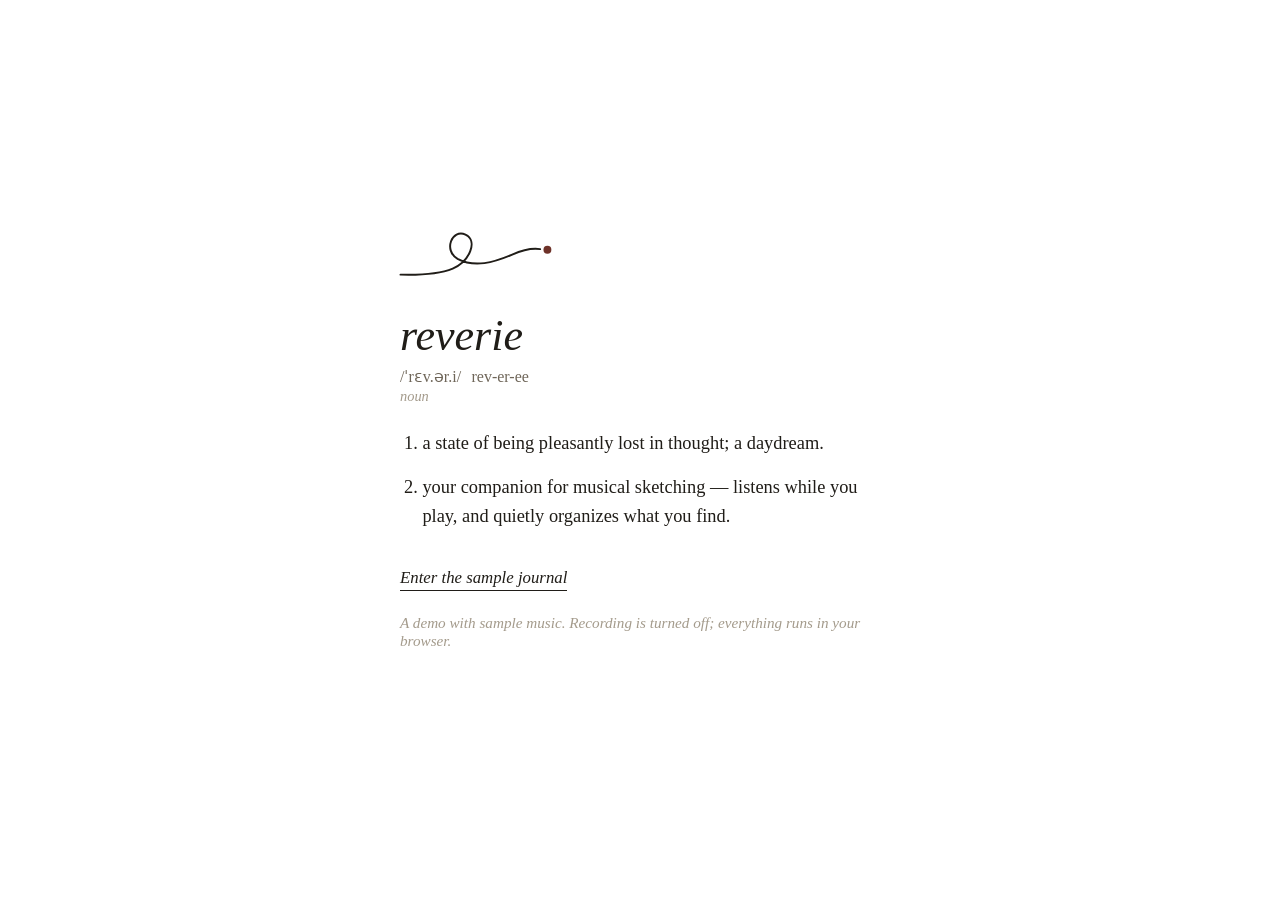
<file: index.html>
<!doctype html>
<html lang="en">
<head>
<meta charset="utf-8" />
<meta name="viewport" content="width=device-width, initial-scale=1" />
<title>Reverie</title>
<link rel="icon" href="static/drift.svg" type="image/svg+xml" />
<link rel="stylesheet" href="static/style.css" />
</head>
<body>
  <main class="landing">
    <article class="entry">
      <svg class="drift-mark" viewBox="0 0 280 160" aria-hidden="true">
        <path d="M14 118 C 52 119, 78 117, 100 108 C 128 96, 142 62, 121 52 C 99 42, 84 78, 108 92 C 136 107, 168 98, 198 85 C 216 77, 230 74, 244 76" />
        <circle cx="256" cy="77" r="6.5" />
      </svg>
      <h1 class="entry-word">reverie</h1>
      <p class="entry-pronunciation">/ˈrɛv.ər.i/ <span class="entry-phonetic">rev-er-ee</span></p>
      <p class="entry-pos">noun</p>

      <ol class="entry-definitions">
        <li>a state of being pleasantly lost in thought; a daydream.</li>
        <li class="entry-definition-own">your companion for musical sketching — listens while you play, and quietly organizes what you find.</li>
      </ol>

      <a href="studio.html" class="enter-link">Enter the sample journal</a>
      <p style="font-family: var(--serif); font-style: italic; color: var(--ink-faint); font-size: 0.95rem; margin-top: 1.4rem">A demo with sample music. Recording is turned off; everything runs in your browser.</p>
    </article>
  </main>
</body>
</html>
</file>
<file: static/style.css>
* { box-sizing: border-box; }

:root {
  --bg: #ffffff;
  --bg-card: #fdfcfa;
  --ink: #201d18;
  --ink-muted: #6f6659;
  --ink-faint: #a49b8c;
  --rule: #e4ded2;
  --accent: #6e3229;
  --serif: "Iowan Old Style", "Palatino Linotype", Palatino, Georgia, "Times New Roman", serif;
  --sans: -apple-system, BlinkMacSystemFont, "Segoe UI", sans-serif;
}

body {
  font-family: var(--sans);
  background: var(--bg);
  color: var(--ink);
  margin: 0;
  padding: 2rem 1.5rem 4rem;
}

/* ---------- Landing page ---------- */

main.landing {
  min-height: calc(100vh - 6rem);
  display: flex;
  align-items: center;
  justify-content: center;
}

.entry {
  max-width: 480px;
  text-align: left;
}

.entry-word {
  font-family: var(--serif);
  font-size: 2.75rem;
  font-weight: 400;
  font-style: italic;
  margin: 0;
  color: var(--ink);
}

.entry-pronunciation {
  font-family: var(--serif);
  color: var(--ink-muted);
  font-size: 1rem;
  margin: 0.35rem 0 0;
}

.entry-phonetic {
  margin-left: 0.4em;
}

.entry-pos {
  font-family: var(--serif);
  font-style: italic;
  color: var(--ink-faint);
  font-size: 0.9rem;
  margin: 0.15rem 0 1.5rem;
}

.entry-definitions {
  font-family: var(--serif);
  font-size: 1.15rem;
  line-height: 1.6;
  padding-left: 1.4rem;
  margin: 0 0 2.25rem;
  color: var(--ink);
}

.entry-definitions li {
  margin-bottom: 0.9rem;
}

.entry-definition-own {
  color: var(--ink);
}

.enter-link {
  display: inline-block;
  font-family: var(--serif);
  font-style: italic;
  font-size: 1.05rem;
  color: var(--ink);
  text-decoration: none;
  border-bottom: 1px solid var(--ink);
  padding-bottom: 0.15rem;
}

.enter-link:hover {
  color: var(--accent);
  border-color: var(--accent);
}

/* ---------- Studio: journal ---------- */

/* Everything in the studio is sized in rem, so this one value scales the whole page. */
html.studio { font-size: 18px; }

body.studio {
  padding: 0;
  font-size: 1rem;
  line-height: 1.5;
  -webkit-font-smoothing: antialiased;
}

.hidden { display: none !important; }

.text-btn {
  font: inherit;
  font-size: 0.85rem;
  color: var(--ink-muted);
  background: none;
  border: none;
  padding: 0.25rem 0;
  cursor: pointer;
}
.text-btn:hover { color: var(--accent); }

/* Top bar */

.bar {
  position: sticky;
  top: 0;
  z-index: 10;
  display: flex;
  align-items: center;
  justify-content: space-between;
  gap: 1rem;
  padding: 0.9rem 1.5rem;
  background: rgba(255, 255, 255, 0.86);
  backdrop-filter: saturate(1.4) blur(12px);
  -webkit-backdrop-filter: saturate(1.4) blur(12px);
  border-bottom: 1px solid transparent;
  transition: border-color 0.2s;
}
.bar.scrolled { border-bottom-color: var(--rule); }

.wordmark {
  font-family: var(--serif);
  font-style: italic;
  font-size: 1.2rem;
  color: var(--ink);
  text-decoration: none;
}
.wordmark:hover { color: var(--accent); }

.listen {
  display: flex;
  align-items: center;
  gap: 0.9rem;
  font-size: 0.85rem;
  color: var(--ink-muted);
}

.listen-state {
  display: flex;
  align-items: center;
  gap: 0.5rem;
  min-width: 9.5rem;
}

.dot {
  width: 7px;
  height: 7px;
  border-radius: 50%;
  background: var(--ink-faint);
  flex: none;
}
.listen[data-state="listening"] .dot { background: var(--accent); opacity: 0.55; }
.listen[data-state="hearing"] .dot { background: var(--accent); animation: pulse 1.6s ease-in-out infinite; }
.listen[data-state="hearing"] .listen-label { color: var(--ink); }

@keyframes pulse {
  0%, 100% { transform: scale(1); opacity: 1; }
  50% { transform: scale(1.5); opacity: 0.6; }
}

.meter {
  position: relative;
  width: 72px;
  height: 3px;
  border-radius: 2px;
  background: var(--rule);
  overflow: hidden;
}
.meter-fill {
  position: absolute;
  inset: 0 auto 0 0;
  width: 0;
  background: var(--ink-muted);
  transition: width 90ms linear;
}
.meter-threshold {
  position: absolute;
  top: -2px;
  bottom: -2px;
  width: 1px;
  background: var(--accent);
  opacity: 0.6;
}
.listen:not([data-state="listening"]):not([data-state="hearing"]) .meter { opacity: 0.35; }

.clock {
  font-variant-numeric: tabular-nums;
  color: var(--ink-faint);
  min-width: 2.8rem;
  text-align: right;
}

.gate {
  position: fixed;
  inset: 0;
  z-index: 20;
  display: flex;
  align-items: center;
  justify-content: center;
  background: rgba(255, 255, 255, 0.92);
  font-family: var(--serif);
  font-style: italic;
  font-size: 1.25rem;
  color: var(--ink-muted);
  cursor: pointer;
}

/* Journal */

.journal {
  max-width: 720px;
  margin: 0 auto;
  padding: 1.5rem 1.5rem 6rem;
}

.empty {
  margin-top: 18vh;
  text-align: center;
  font-family: var(--serif);
  font-style: italic;
  font-size: 1.15rem;
  color: var(--ink-faint);
}

.day { margin-top: 2.5rem; }
.day:first-child { margin-top: 1rem; }

.day-label {
  font-family: var(--serif);
  font-size: 1.45rem;
  font-weight: 400;
  margin: 0 0 0.25rem;
  color: var(--ink);
}
.day-label em { color: var(--ink-faint); font-size: 1rem; margin-left: 0.4rem; }

.sitting { margin-top: 1rem; }

.sitting-label {
  display: flex;
  align-items: baseline;
  gap: 0.5rem;
  font-size: 0.72rem;
  letter-spacing: 0.09em;
  text-transform: uppercase;
  color: var(--ink-faint);
  padding: 0.5rem 0;
  border-bottom: 1px solid var(--rule);
}
.sitting-label .live { color: var(--accent); }

.items { list-style: none; margin: 0; padding: 0; }

.item { border-bottom: 1px solid var(--rule); }

.item-row {
  display: grid;
  grid-template-columns: 88px 1fr auto;
  align-items: center;
  gap: 1.1rem;
  padding: 0.95rem 0.25rem;
  cursor: pointer;
  border-radius: 6px;
  transition: background 0.15s;
}
.item-row:hover { background: var(--bg-card); }

.mini-wave { width: 88px; height: 28px; display: block; }

.item-title {
  font-family: var(--serif);
  font-size: 1.12rem;
  color: var(--ink);
  line-height: 1.3;
  outline: none;
}
.item.open .item-title { cursor: text; border-bottom: 1px dashed transparent; }
.item.open .item-title:hover { border-bottom-color: var(--ink-faint); }
.item-title[contenteditable="true"] { border-bottom: 1px solid var(--accent) !important; }
.item.pending .item-title,
.item.untitled .item-title { font-style: italic; color: var(--ink-faint); }

.item-sub {
  font-size: 0.85rem;
  color: var(--ink-muted);
  margin-top: 0.1rem;
  display: -webkit-box;
  -webkit-line-clamp: 1;
  -webkit-box-orient: vertical;
  overflow: hidden;
}
.item.open .item-sub { -webkit-line-clamp: unset; }
.item-sub .said { font-family: var(--serif); font-style: italic; }

.item-links { margin-top: 0.25rem; font-size: 0.8rem; color: var(--ink-faint); }
.item-links a { color: var(--ink-muted); text-decoration: none; border-bottom: 1px solid var(--rule); }
.item-links a:hover { color: var(--accent); border-color: var(--accent); }
.item-links span + span::before { content: " · "; }

.item-meta {
  text-align: right;
  font-size: 0.78rem;
  color: var(--ink-faint);
  font-variant-numeric: tabular-nums;
  white-space: nowrap;
}

.item.pending .stage::after {
  content: "";
  animation: ellipsis 1.4s steps(4, end) infinite;
}
@keyframes ellipsis {
  0% { content: ""; } 25% { content: "."; } 50% { content: ".."; } 75% { content: "..."; }
}

.item.failed .item-sub { color: var(--accent); }

.item.flash .item-row { animation: flash 1.4s ease-out; }
@keyframes flash { from { background: #f3ebe3; } to { background: transparent; } }

/* Detail */

.detail {
  padding: 0.25rem 0.25rem 1.6rem;
  animation: reveal 0.22s ease-out;
}
@keyframes reveal { from { opacity: 0; transform: translateY(-4px); } to { opacity: 1; transform: none; } }

.timeline { position: relative; margin: 0.25rem 0 0.5rem; }

.sections-lane { position: relative; height: 1.25rem; }
.section-mark {
  position: absolute;
  top: 0;
  height: 100%;
  border-left: 1px solid var(--ink-faint);
  padding-left: 0.35rem;
  font-size: 0.68rem;
  letter-spacing: 0.08em;
  text-transform: uppercase;
  color: var(--ink-faint);
  white-space: nowrap;
  overflow: hidden;
  text-overflow: ellipsis;
}

.wave { width: 100%; height: 64px; display: block; cursor: pointer; }

.lanes { margin-top: 0.4rem; }
.lane { position: relative; height: 12px; margin: 3px 0; }
.lane-span {
  position: absolute;
  top: 3px;
  height: 6px;
  min-width: 4px;
  border-radius: 3px;
  opacity: 0.8;
  cursor: pointer;
  transition: opacity 0.15s, top 0.15s, height 0.15s;
}
.lane-span:hover, .lane-span.playing { opacity: 1; top: 1px; height: 10px; }

.transport-row {
  display: flex;
  align-items: center;
  gap: 1rem;
  margin: 0.75rem 0 1.25rem;
  font-size: 0.82rem;
  color: var(--ink-faint);
  font-variant-numeric: tabular-nums;
}
.play-btn {
  width: 30px;
  height: 30px;
  border-radius: 50%;
  border: 1px solid var(--rule);
  background: var(--bg);
  color: var(--ink);
  font-size: 0.7rem;
  cursor: pointer;
  display: grid;
  place-items: center;
}
.play-btn:hover { border-color: var(--ink-muted); }
.transport-row a { color: var(--ink-muted); text-decoration: none; }
.transport-row a:hover { color: var(--accent); }
.transport-row .spacer { flex: 1; }

.block-label {
  font-size: 0.7rem;
  letter-spacing: 0.09em;
  text-transform: uppercase;
  color: var(--ink-faint);
  margin: 1.4rem 0 0.5rem;
}

.voice { margin: 0; padding: 0; list-style: none; }
.voice li { margin: 0.45rem 0; display: flex; gap: 0.75rem; align-items: baseline; }
.voice .quote { font-family: var(--serif); font-style: italic; font-size: 1.02rem; color: var(--ink); }
.voice .meaning { font-size: 0.8rem; color: var(--ink-muted); }
.voice .when { font-size: 0.75rem; color: var(--ink-faint); font-variant-numeric: tabular-nums; min-width: 2.6rem; }

.motifs { margin: 0; padding: 0; list-style: none; }
.motif {
  display: grid;
  grid-template-columns: 10px 1fr;
  gap: 0.8rem;
  padding: 0.6rem 0;
}
.motif + .motif { border-top: 1px solid #f1ede6; }
.swatch { width: 8px; height: 8px; border-radius: 50%; margin-top: 0.5rem; }
.motif-name { font-family: var(--serif); font-size: 1.02rem; }
.motif-name .star { color: var(--accent); margin-left: 0.3rem; font-size: 0.85rem; }
.motif-name .instrument { font-family: var(--sans); font-size: 0.75rem; color: var(--ink-muted); margin-left: 0.5rem; }
.motif-harmony { font-size: 0.85rem; color: var(--ink-muted); margin-top: 0.1rem; }
.occurrences { display: flex; flex-wrap: wrap; gap: 0.35rem; margin-top: 0.45rem; }
.occ {
  font: inherit;
  font-size: 0.75rem;
  font-variant-numeric: tabular-nums;
  color: var(--ink-muted);
  background: var(--bg-card);
  border: 1px solid var(--rule);
  border-radius: 999px;
  padding: 0.12rem 0.6rem;
  cursor: pointer;
}
.occ:hover, .occ.playing { border-color: var(--ink-muted); color: var(--ink); }
.motif-notes { font-size: 0.8rem; color: var(--ink-faint); margin-top: 0.35rem; }

.related { margin: 0; padding: 0; list-style: none; font-size: 0.88rem; }
.related li { margin: 0.35rem 0; color: var(--ink-muted); }
.related a { font-family: var(--serif); font-size: 1rem; color: var(--ink); text-decoration: none; border-bottom: 1px solid var(--rule); }
.related a:hover { border-color: var(--accent); }
.related .kind { font-size: 0.72rem; letter-spacing: 0.06em; text-transform: uppercase; color: var(--ink-faint); margin-right: 0.4rem; }

.fragments { font-size: 0.8rem; color: var(--ink-faint); }

@media (max-width: 560px) {
  .bar { padding: 0.75rem 1rem; }
  .listen { gap: 0.6rem; }
  .listen-state { min-width: 0; }
  .meter, .clock { display: none; }
  .journal { padding: 1rem 1rem 5rem; }
  .item-row { grid-template-columns: 1fr auto; }
  .mini-wave { display: none; }
}

/* Tabs */

.tabs { display: flex; align-items: baseline; gap: 1.4rem; }
.tabs .wordmark { margin-right: 0.6rem; }
.tab {
  font-size: 0.88rem;
  color: var(--ink-faint);
  text-decoration: none;
  padding-bottom: 2px;
  border-bottom: 1px solid transparent;
}
.tab:hover { color: var(--ink-muted); }
.tab.on { color: var(--ink); border-bottom-color: var(--ink); }

/* Motif pills (journal rows) */

.pills { display: flex; flex-wrap: wrap; gap: 0.35rem; margin-top: 0.35rem; }
.pill {
  display: inline-flex;
  align-items: center;
  gap: 0.35rem;
  font-size: 0.76rem;
  color: var(--ink-muted);
  text-decoration: none;
  border: 1px solid var(--rule);
  border-radius: 999px;
  padding: 0.05rem 0.55rem 0.05rem 0.45rem;
  background: var(--bg);
}
.pill:hover { border-color: var(--ink-faint); color: var(--ink); }
.pill i { width: 6px; height: 6px; border-radius: 50%; display: inline-block; }
.pill em { font-style: normal; color: var(--ink-faint); }
.pill .star, .motif-name .star, .mcard-head .star { color: var(--accent); }
.pill-more { font-size: 0.76rem; color: var(--ink-faint); align-self: center; }

/* Phrases (entry detail) */

.lane-span.passage { background: var(--rule); opacity: 1; }
.swatch.hollow { background: none; border: 1px solid var(--ink-faint); }
.motif-name .occ { margin-right: 0.5rem; vertical-align: 1px; }
.motif-link { color: var(--ink); text-decoration: none; border-bottom: 1px solid var(--rule); }
.motif-link:hover { border-color: var(--accent); }
.passage-label { font-family: var(--sans); font-size: 0.8rem; color: var(--ink-faint); font-style: italic; }
.phrase-status { font-family: var(--sans); font-size: 0.72rem; color: var(--ink-faint); margin-left: 0.6rem; }
.motif-notes a { color: var(--ink-muted); }

/* Library */

.lib-head {
  display: flex;
  align-items: baseline;
  justify-content: space-between;
  gap: 1rem;
  margin: 1rem 0 0.75rem;
}
.sort { display: flex; gap: 0.9rem; }
.sort .on { color: var(--ink); }

.mcards { list-style: none; margin: 0; padding: 0; }
.mcard { padding: 1.2rem 0.25rem 1.3rem; border-top: 1px solid var(--rule); border-radius: 6px; }
.mcard.flash { animation: flash 1.4s ease-out; }
.mcard-head { display: flex; align-items: baseline; gap: 0.55rem; }
.mcard-head .swatch { margin: 0; align-self: center; }
.mcard-name { font-family: var(--serif); font-size: 1.22rem; cursor: text; outline: none; border-bottom: 1px dashed transparent; }
.mcard-name:hover { border-bottom-color: var(--ink-faint); }
.mcard-name[contenteditable="true"] { border-bottom: 1px solid var(--accent); }
.mcard-head .instrument { font-size: 0.75rem; color: var(--ink-muted); }
.mcard-head .spacer { flex: 1; }
.mcard-meta { font-size: 0.76rem; color: var(--ink-faint); white-space: nowrap; font-variant-numeric: tabular-nums; }
.mcard > .motif-harmony { margin: 0.2rem 0 0 1.05rem; }
.play-all { margin: 0.5rem 0 0 1.05rem; }
.play-all.playing { color: var(--accent); }

.occ-list { list-style: none; margin: 0.5rem 0 0 1.05rem; padding: 0; }
.occ-list li {
  display: flex;
  align-items: baseline;
  flex-wrap: wrap;
  gap: 0.2rem 0.6rem;
  padding: 0.28rem 0;
  font-size: 0.86rem;
}
.occ-list a { font-family: var(--serif); font-size: 0.98rem; color: var(--ink); text-decoration: none; border-bottom: 1px solid var(--rule); }
.occ-list a:hover { border-color: var(--accent); }
.occ-list .when-date { font-size: 0.76rem; color: var(--ink-faint); }
.occ-list .var { flex-basis: 100%; padding-left: 3.6rem; font-size: 0.8rem; color: var(--ink-faint); }
.occ-list .kind { font-size: 0.7rem; letter-spacing: 0.06em; text-transform: uppercase; color: var(--ink-faint); }
.mcard .block-label { margin: 0.9rem 0 0 1.05rem; }

@media (max-width: 560px) {
  .tabs { gap: 0.9rem; }
  .tabs .wordmark { margin-right: 0.2rem; }
  .lib-head { flex-direction: column; gap: 0.3rem; }
  .mcard-head { flex-wrap: wrap; }
  .mcard-head .spacer { display: none; }
  .mcard-meta { flex-basis: 100%; padding-left: 1.05rem; }
  .occ-list .var { padding-left: 0; }
}


/* Library: faceted snippet index */

.muted { color: var(--ink-faint); font-size: 0.85rem; }
.text-btn.on { color: var(--ink); }

.lib-controls {
  display: flex;
  flex-wrap: wrap;
  align-items: center;
  justify-content: space-between;
  gap: 0.6rem 1.2rem;
  padding: 0.4rem 0 0.7rem;
  border-bottom: 1px solid var(--rule);
}
.facets { display: flex; flex-wrap: wrap; gap: 0.4rem; }
.facet-btn {
  font: inherit;
  font-size: 0.8rem;
  color: var(--ink-muted);
  background: var(--bg);
  border: 1px solid var(--rule);
  border-radius: 999px;
  padding: 0.18rem 0.7rem;
  cursor: pointer;
}
.facet-btn:hover, .facet-btn.open { border-color: var(--ink-faint); color: var(--ink); }
.facet-btn.on { border-color: var(--ink-muted); color: var(--ink); background: var(--bg-card); }
.lib-options { display: flex; flex-wrap: wrap; align-items: baseline; gap: 0.25rem 0.7rem; }
.opt-label { font-size: 0.68rem; letter-spacing: 0.09em; text-transform: uppercase; color: var(--ink-faint); margin-left: 0.4rem; }

.facet-menu, .active-filters {
  display: flex;
  flex-wrap: wrap;
  align-items: center;
  gap: 0.35rem;
  padding: 0.7rem 0;
  border-bottom: 1px solid var(--rule);
}
.chip {
  font: inherit;
  font-size: 0.76rem;
  color: var(--ink-muted);
  background: var(--bg);
  border: 1px solid var(--rule);
  border-radius: 999px;
  padding: 0.05rem 0.6rem;
  cursor: pointer;
  white-space: nowrap;
}
.chip em { font-style: normal; color: var(--ink-faint); margin-left: 0.2rem; }
.chip:hover { border-color: var(--ink-faint); color: var(--ink); }
.chip.on { background: var(--ink); border-color: var(--ink); color: var(--bg); }
.chip.on em { color: var(--rule); }

.lgroup { margin-top: 1.6rem; }
.lgroup-head { display: flex; align-items: baseline; gap: 0.55rem; padding-bottom: 0.35rem; border-bottom: 1px solid var(--rule); }
.lgroup-head .swatch { margin: 0; align-self: center; }
.lgroup-name { font-family: var(--serif); font-size: 1.22rem; outline: none; border-bottom: 1px dashed transparent; }
.lgroup-name.renamable { cursor: text; }
.lgroup-name.renamable:hover { border-bottom-color: var(--ink-faint); }
.lgroup-name[contenteditable="true"] { border-bottom: 1px solid var(--accent); }
.lgroup-head .star { color: var(--accent); }
.lgroup-head .spacer { flex: 1; }
.lgroup-head .play-all { margin: 0; }

.snips { list-style: none; margin: 0; padding: 0; }
.snip {
  display: grid;
  grid-template-columns: minmax(0, 1.35fr) minmax(0, 1fr);
  gap: 1.2rem;
  padding: 1rem 0;
  border-bottom: 1px solid #f1ede6;
}
.snip-stanza { min-height: 3rem; min-width: 0; overflow: hidden; }
.snip-stanza svg { display: block; max-width: 100%; height: auto; }
.snip-stanza .abcjs-container { width: 100% !important; }
.snip-title { display: flex; flex-wrap: wrap; align-items: baseline; gap: 0.2rem 0.55rem; }
.snip-title a { font-family: var(--serif); font-size: 1rem; color: var(--ink); text-decoration: none; border-bottom: 1px solid var(--rule); }
.snip-title a:hover { border-color: var(--accent); }
.snip-title .when-date { font-size: 0.76rem; color: var(--ink-faint); }
.snip-title .star { color: var(--accent); }
.snip-chords { font-family: var(--serif); font-size: 1.05rem; margin-top: 0.35rem; letter-spacing: 0.01em; }
.snip-tags { display: flex; flex-wrap: wrap; gap: 0.3rem; margin-top: 0.45rem; }
.snip-texture { font-family: var(--serif); font-style: italic; font-size: 0.9rem; color: var(--ink-muted); margin-top: 0.4rem; }

@media (max-width: 720px) {
  .snip { grid-template-columns: 1fr; gap: 0.5rem; }
  .lib-controls { flex-direction: column; align-items: flex-start; }
  .lib-options .opt-label { margin-left: 0; }
}

/* ---------- the Drift mark (2026-11-13): one pencil line that wanders and trails off to a dot ---------- */

.drift-mark { display: block; width: 170px; height: auto; margin: 0 0 0.6rem -8px; overflow: visible; }
/* Static: the draw-in animation kept rendering badly (2026-11-13), and the still mark is enough. */
.drift-mark path { fill: none; stroke: var(--ink); stroke-width: 3.2; stroke-linecap: round; stroke-linejoin: round; }
.drift-mark circle { fill: var(--accent); }
</file>
